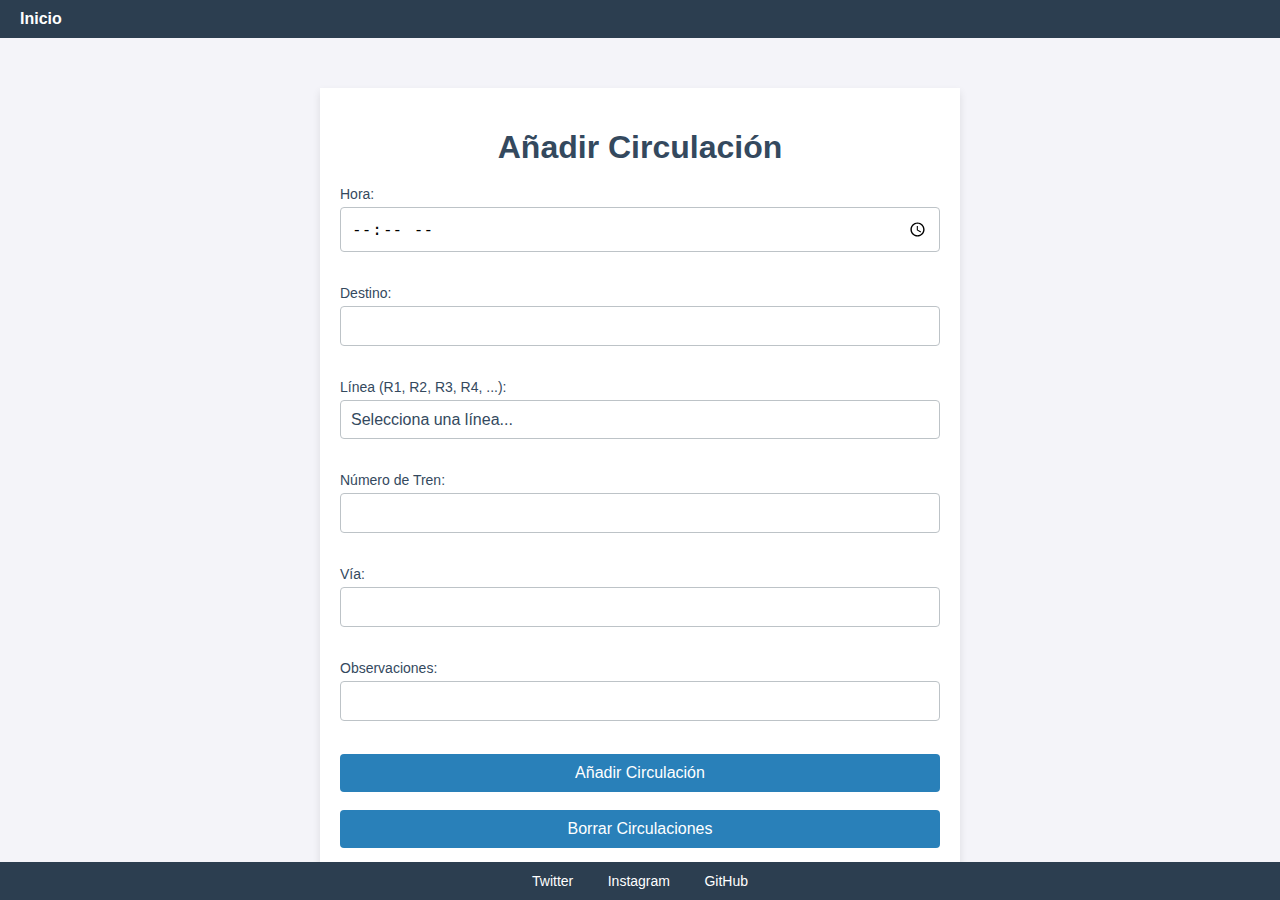
<file: pages/afegir_circulacions.html>
<!DOCTYPE html>
<html lang="en">
<head>
    <meta charset="UTF-8">
    <meta name="viewport" content="width=device-width, initial-scale=1.0">
    <title>Formulari de Circulacions</title>
    <link rel="stylesheet" href="formulario.css">
</head>
<body>
    <!-- Barra superior -->
    <div class="barra-superior">
        <a href="/index.html" class="btn-inicio">Inicio</a>
    </div>

    <!-- Formulario para añadir una nueva circulación -->
    <div class="contenido">
        <h1>Añadir Circulación</h1>
        <form id="form-circulacion">
            <label for="hora">Hora:</label>
            <input type="time" id="hora" name="hora" required><br>

            <label for="destino">Destino:</label>
            <input type="text" id="destino" name="destino" required><br>

            <label for="linea">Línea (R1, R2, R3, R4, ...):</label>
            <select id="linea">
                <option value="selecciona">Selecciona una línea...</option>
                <option value="R1">R1</option>
                <option value="R2">R2</option>
                <option value="R2_nord">R2Nord</option>
                <option value="R2_sud">R2Sud</option>
                <option value="R3">R3</option>
                <option value="R4">R4</option>
                <option value="R7">R7</option>
                <option value="R8">R8</option>
                <option value="R11">R11</option>
                <option value="R12">R12</option>
                <option value="R13">R13</option>
                <option value="R14">R14</option>
                <option value="R15">R15</option>
                <option value="R16">R16</option>
                <option value="R17">R17</option>
                <option value="RT1">RT1</option>
                <option value="RT2">RT2</option>
                <option value="RL3">RL3</option>
                <option value="RG1">RG1</option>
            </select><br>

            <label for="numero">Número de Tren:</label>
            <input type="number" id="numero" name="numero" required><br>

            <label for="via">Vía:</label>
            <input type="number" id="via" name="via" required><br>

            <label for="observaciones">Observaciones:</label>
            <input type="text" id="observaciones" name="observaciones"><br>

            <button type="submit">Añadir Circulación</button>
        </form>
        <br>
        <form id="borrar_circulaciones">
            <button type="submit">Borrar Circulaciones</button>
        </form>
    </div>

    <!-- Barra inferior de contacto -->
    <div class="contacte">
        <ul>
            <li><a href="https://x.com/AleixRaubert">Twitter</a></li>
            <li><a href="https://www.instagram.com/raauuu.aleix/?hl=es">Instagram</a></li>
            <li><a href="https://github.com/aleixraubert">GitHub</a></li>
        </ul>
    </div>

    <script>
        // Función para manejar el formulario y guardar la nueva circulación
        document.getElementById('form-circulacion').addEventListener('submit', function(e) {
            e.preventDefault(); // Evita que el formulario se envíe de forma predeterminada

            const nuevaCirculacion = {
                hora: document.getElementById('hora').value,
                destino: document.getElementById('destino').value,
                linea: document.getElementById('linea').value,
                numero: document.getElementById('numero').value,
                via: document.getElementById('via').value,
                observaciones: document.getElementById('observaciones').value
            };

            if (nuevaCirculacion.numero < 1 || nuevaCirculacion.numero > 99999){
                nuevaCirculacion.numero = 1;
            }

            if(nuevaCirculacion.via < 1 || nuevaCirculacion.via > 99){
                nuevaCirculacion.via = 1;
            }

            // Obtener las circulaciones almacenadas en localStorage o iniciar con un array vacío
            let circulaciones = JSON.parse(localStorage.getItem('circulaciones')) || [];
            
            // Verificar si ya se han añadido 7 circulaciones
            if (circulaciones.length >= 7) {
                alert('Ya se han añadido 7 circulaciones. No puedes añadir más.');
                return;
            }

            

            // Verificar que se haya seleccionado una línea válida
            const lineaSeleccionada = document.getElementById('linea').value;
            if (lineaSeleccionada === "selecciona") {
                alert('Por favor, selecciona una línea válida.');
                return;
            }

            // Añadir la nueva circulación al array
            circulaciones.push(nuevaCirculacion);

            // Guardar el array actualizado en localStorage
            localStorage.setItem('circulaciones', JSON.stringify(circulaciones));

            // Limpiar el formulario después de añadir
            this.reset();
            alert('Circulación añadida exitosamente');
        });

        // Función para borrar todas las circulaciones
        document.getElementById('borrar_circulaciones').addEventListener('submit', function(e) {
            e.preventDefault(); // Evita que el formulario se envíe de forma predeterminada

            // Borrar todas las circulaciones de localStorage
            localStorage.removeItem('circulaciones');

            alert('Circulaciones borradas exitosamente');
        });
    </script>
</body>
</html>
</file>
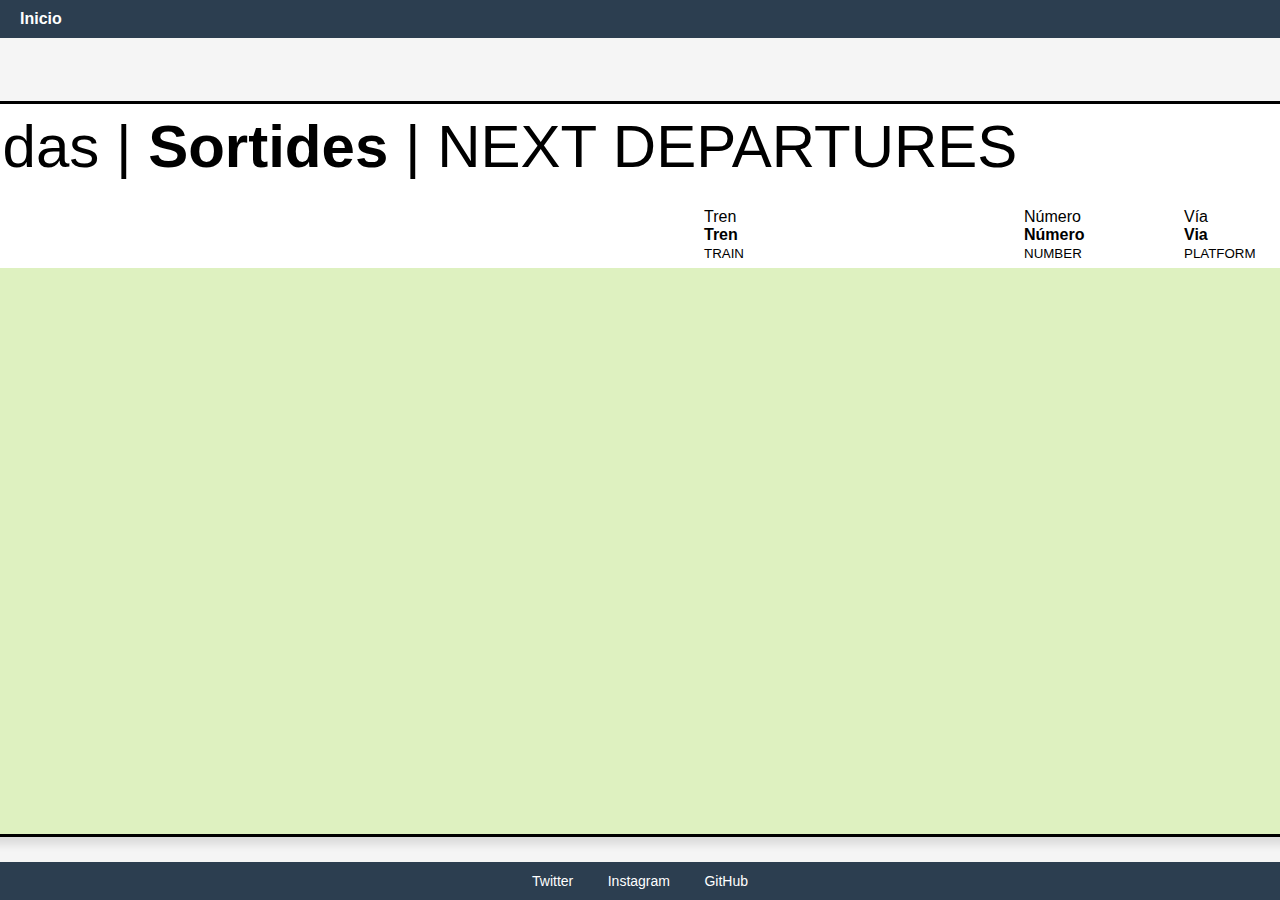
<file: pages/circulacions.html>
<!DOCTYPE html>
<html lang="en">
<head>
    <meta charset="UTF-8">
    <meta name="viewport" content="width=device-width, initial-scale=1.0">
    <title>Pantalla de Circulacions</title>
    <link rel="stylesheet" href="circulacions.css">
</head>
<body>
    <!-- Barra superior -->
    <div class="barra-superior">
        <a href="/index.html" class="btn-inicio">Inicio</a>
    </div>

    <!-- Contenido de la pantalla de circulacions -->
    <div class="contenido">
        <div class="pantalla">
            <div class="primera_linea">
                <div class="hora" id="hora"></div>
                <div class="titol_sortides">Salidas | <b>&nbsp;Sortides&nbsp;</b> | NEXT DEPARTURES</div>
                <div class="logo_adif">
                    <img src="/img/logo_adif.png" alt="Logo de ADIF" class="logo_adif_img">
                </div>
            </div>
            <div class="segona_linea">
                <div class="hora_titol">Hora<br><b>Hora</b><br><span class="ingles">TIME</span></div>
                <div class="desti_titol">Destino<br><b>Destinació</b><br><span class="ingles">DESTINATION</span></div>
                <div class="tren_titol">Tren<br><b>Tren</b><br><span class="ingles">TRAIN</span></div>
                <div class="numero_titol">Número<br><b>Número</b><br><span class="ingles">NUMBER</span></div>
                <div class="via_titol">Vía<br><b>Via</b><br><span class="ingles">PLATFORM</span></div>
                <div class="observacions_titol">Observaciones<br><b>Observacions</b><br><span class="ingles">OBSERVATIONS</span></div>
            </div>
            <div class="circulacions" id="lista-circulaciones">
                <!-- Las circulaciones se añadirán aquí dinámicamente -->
            </div>
        </div>
    </div>

    <!-- Barra inferior de contacto -->
    <div class="contacte">
        <ul>
            <li><a href="https://x.com/AleixRaubert">Twitter</a></li>
            <li><a href="https://www.instagram.com/raauuu.aleix/?hl=es">Instagram</a></li>
            <li><a href="https://github.com/aleixraubert">GitHub</a></li>
        </ul>
    </div>

    <script>
        function actualizarHora() {
            const ahora = new Date();
            const horas = String(ahora.getHours()).padStart(2, '0');
            const minutos = String(ahora.getMinutes()).padStart(2, '0');
            const horaFormateada = `${horas}:${minutos}`;
            document.getElementById('hora').textContent = horaFormateada;
        }

        // Actualiza la hora cada segundo
        setInterval(actualizarHora, 1000);

        // Actualiza la hora inmediatamente al cargar la página
        actualizarHora();

        // Función para mostrar circulaciones
        function mostrarCirculaciones() {
            const listaCirculaciones = document.getElementById('lista-circulaciones');
            listaCirculaciones.innerHTML = ''; // Limpiamos la lista antes de agregar circulaciones

            // Obtener las circulaciones almacenadas en localStorage
            let circulaciones = JSON.parse(localStorage.getItem('circulaciones')) || [];

            circulaciones.forEach(circulacion => {
                const circulacionDiv = document.createElement('div');
                circulacionDiv.classList.add('circulacio');
                circulacionDiv.innerHTML = `
                    <div class="hora_tren">${circulacion.hora}</div>
                    <div class="desti">
                        <div class="marquee">${circulacion.destino}</div>
                    </div>
                    <div class="tren">
                        <img src="/img/${circulacion.linea}.svg" alt="logo_linea" class="logo_linea">
                        <img src="/img/rodalies.png" alt="Logo de Rodalies" class="logo_rodalies">
                    </div>
                    <div class="numero">${circulacion.numero}</div>
                    <div class="via">${circulacion.via}</div>
                    <div class="observacions">
                        <div class="marquee">${circulacion.observaciones}</div>
                    </div>
                `;
                listaCirculaciones.appendChild(circulacionDiv);
            });
        }

        // Mostrar las circulaciones al cargar la página
        document.addEventListener('DOMContentLoaded', mostrarCirculaciones);
        setInterval(mostrarCirculaciones, 1000); // Actualizar cada 10 segundos
    </script>
</body>
</html>
</file>
<file: pages/formulario.css>
/* Estilos generales */
body {
    font-family: Arial, sans-serif;
    margin: 0;
    padding: 0;
    background-color: #f4f4f9;
}

/* Barra superior */
.barra-superior {
    background-color: #2c3e50;
    padding: 10px 20px;
    color: white;
    text-align: left;
}

.barra-superior a {
    color: white;
    text-decoration: none;
    font-weight: bold;
}

.barra-superior a:hover {
    text-decoration: underline;
}

/* Estilo del formulario */
.contenido {
    padding: 20px;
    max-width: 600px;
    margin: 0 auto;
    background-color: white;
    box-shadow: 0 4px 8px rgba(0, 0, 0, 0.1);
    margin-top: 50px;
}

.contenido h1 {
    text-align: center;
    color: #34495e;
    margin-bottom: 20px;
}

form {
    display: flex;
    flex-direction: column;
}

label {
    font-size: 14px;
    margin-bottom: 5px;
    color: #34495e;
}

input,
select {
    padding: 10px;
    font-size: 16px;
    border: 1px solid #bdc3c7;
    border-radius: 4px;
    margin-bottom: 15px;
    transition: border-color 0.3s ease;
    appearance: none; /* Elimina los estilos predeterminados del desplegable */
}

input:focus,
select:focus {
    border-color: #2980b9;
    outline: none;
}

button {
    background-color: #2980b9;
    color: white;
    padding: 10px;
    border: none;
    border-radius: 4px;
    cursor: pointer;
    font-size: 16px;
    transition: background-color 0.3s ease;
}

button:hover {
    background-color: #3498db;
}

/* Estilo para el desplegable */
select {
    background-color: white;
    color: #34495e;
    cursor: pointer;
}

/* Barra inferior */
.contacte {
    background-color: #2c3e50;
    padding: 10px 0;
    text-align: center;
    color: white;
    position: fixed;
    bottom: 0;
    width: 100%;
}

.contacte ul {
    list-style: none;
    padding: 0;
    margin: 0;
}

.contacte ul li {
    display: inline;
    margin: 0 15px;
}

.contacte ul li a {
    color: white;
    text-decoration: none;
    font-size: 14px;
}

.contacte ul li a:hover {
    text-decoration: underline;
}

/* Estilos responsivos */
@media (max-width: 600px) {
    .contenido {
        margin: 10px;
        padding: 15px;
    }

    input, button, select {
        font-size: 14px;
        padding: 8px;
    }

    h1 {
        font-size: 22px;
    }
}
</file>
<file: pages/circulacions.css>
/* Estilos generales */
body {
    font-family: 'Arial';
    margin: 0;
    padding: 0;
    background-color: #f5f5f5; /* Fondo claro para contrastar */
    height: 100vh;
    display: flex;
    flex-direction: column;
}

/* Barra superior */
.barra-superior {
    background-color: #2c3e50;
    padding: 10px 20px;
    color: white;
    text-align: left;
}

.barra-superior a {
    color: white;
    text-decoration: none;
    font-weight: bold;
}

.barra-superior a:hover {
    text-decoration: underline;
}

/* Contenido de la pantalla de circulacions */
.contenido {
    flex-grow: 1;
    display: flex;
    justify-content: center;
    align-items: center;
    background-color: #f5f5f5;
    padding: 2rem;
}

.pantalla { 
    box-shadow: 0 8px 8px rgba(0, 0, 0, 0.1);
    border: 3px solid black;
    min-width: 115rem;
    max-width: 115rem;
    height: 45.6rem;
    background-color: rgba(218, 240, 184, 0.87);  
    position: relative;
}

.primera_linea {
    display:flex;
    width: 100%;
    background-color: #ffffff;
    position: relative;
    height: 80px;
}

.hora {
    font-size: 60px;
    background-color: #333;
    padding: 0.4rem;
    color:#f5f5f5;
    display: flex;
}

.titol_sortides {
    font-size: 60px;
    background-color: #ffffff;
    padding: 0.5rem;
    color:#000000;
    display: flex;
    width:fit-content;
    margin-left: 1rem;
}

.logo_adif {
    margin-left: auto;
    padding-right: 3rem;
    padding-top: 1rem;
}

.logo_adif_img {
    width: 150px;
    height: 50px;
}

.segona_linea {
    display:flex;
    width: 100%;
    background-color: #ffffff;
    position: relative;
    height: 60px;
    padding-top: 1.5rem;
}

.hora_titol {
    width: 10.5rem;
    margin-left: 1rem;
}

.desti_titol {
    width: 50rem;
}

.tren_titol {
    width: 20rem;
}

.numero_titol {
    width: 10rem;
}

.via_titol {
    width: 7rem;
}

.circulacions {
    display: flex;
    flex-direction: column;
    width: 100%;
    position: relative;
    height: 60px;
}

.circulacio {
    display: flex;
    width: 100%;
    position: relative;
    height: 80px;
    max-height: 80px;
    border-bottom: 1.5px solid gray;
}

.hora_tren {
    font-size: 60px;
    background-color: #0d6335;
    padding: 0.4rem;
    color:#f5f5f5;
    display: flex;
    width:fit-content;
}

/* Modificaciones para truncar el contenido largo */
.desti {
    font-size: 60px;
    font-weight: 600;
    padding: 0.5rem;
    color:#000000;
    display: flex;
    width:49rem;
    white-space: nowrap;
    overflow: hidden;
    text-overflow: ellipsis;
}

.tren {
    margin-left:1rem;
    padding: 0.5rem 0.5rem 0.5rem 0rem;
    width: 20rem;
    white-space: nowrap;
    overflow: hidden;
    text-overflow: ellipsis;
}

.logo_linea {
    width: 65px;
    height: 65px;
}

.logo_rodalies {
    height: 65px;
}

.numero {
    font-size: 20px;
    align-self: center;
    justify-self: center;
    width:10rem;
    font-weight: 600;
    white-space: nowrap;
    overflow: hidden;
    text-overflow: ellipsis;
}

.via {
    font-size: 60px;
    padding: 0.4rem;
    width:4rem;
    display: flex;
    justify-content: right;
    align-content: right;
    margin-right: 1.5rem;
    white-space: nowrap;
    overflow: hidden;
    text-overflow: ellipsis;
}

.observacions {
    font-size: 25px;
    padding: 0.5rem;
    color: #f80000;
    justify-self: center;
    align-self: center;
    white-space: nowrap; /* Mantener todo el texto en una línea */
    overflow: hidden; /* Ocultar el texto que no cabe */
    text-overflow: ellipsis; /* Mostrar puntos suspensivos si el texto es demasiado largo */
    width: 10rem; /* Ancho fijo para que no crezca o se reduzca */
    flex-shrink: 0; /* Evitar que el contenedor se reduzca */
    max-width: 10rem; /* Limitar el tamaño máximo */
    min-width: 10rem; /* Limitar el tamaño mínimo */
}

/* Barra de contactos fija en la parte inferior */
.contacte {
    background-color: #2c3e50;
    padding: 10px 0;
    text-align: center;
    color: white;
    position: fixed;
    bottom: 0;
    width: 100%;
}

.contacte ul {
    list-style: none;
    padding: 0;
    margin: 0;
}

.contacte ul li {
    display: inline;
    margin: 0 15px;
}

.contacte ul li a {
    color: white;
    text-decoration: none;
    font-size: 14px;
}

.contacte ul li a:hover {
    text-decoration: underline;
}

.ingles {
    font-size: smaller;
}
</file>
